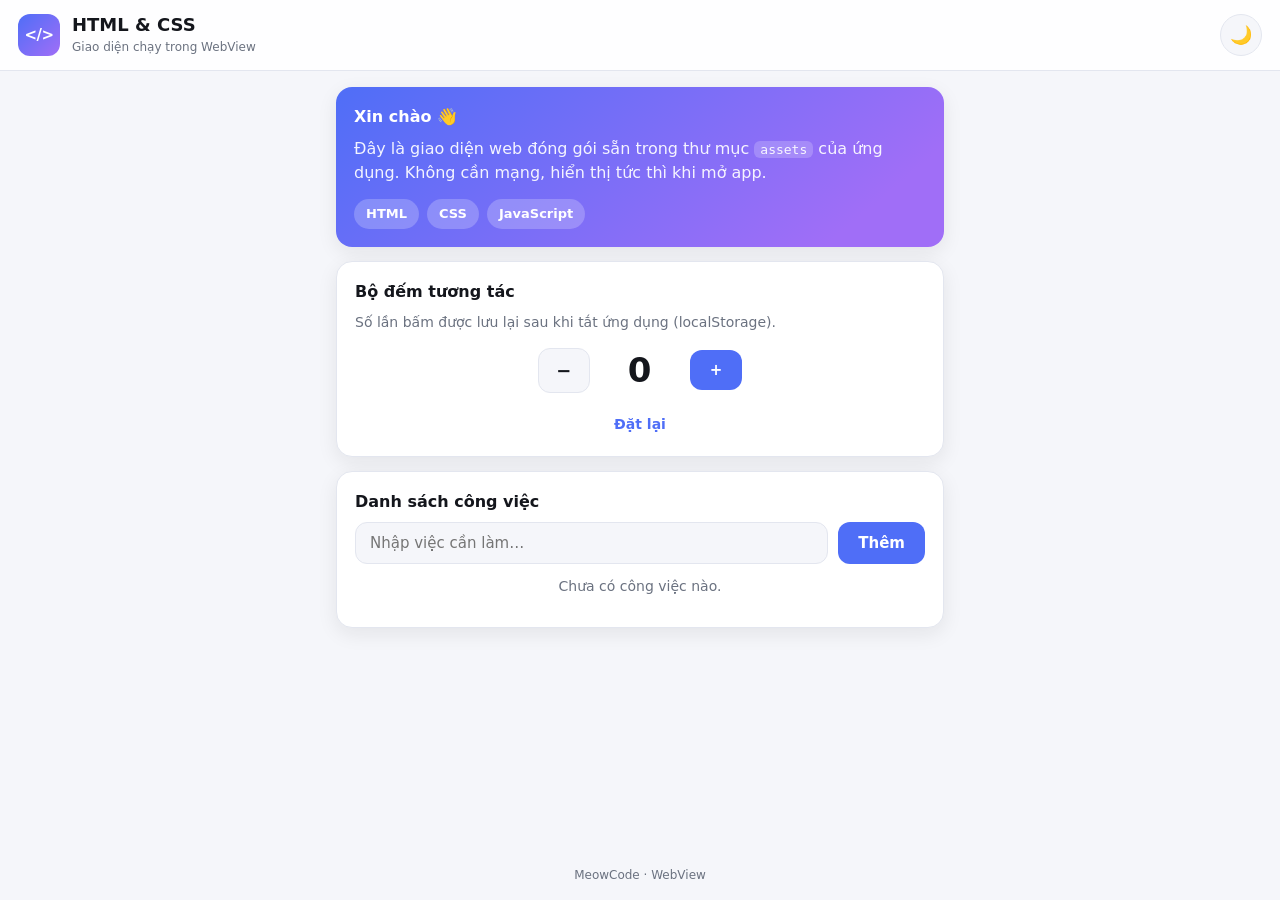
<file: app/src/main/assets/index.html>
<!DOCTYPE html>
<html lang="vi">
<head>
  <meta charset="utf-8" />
  <meta name="viewport" content="width=device-width, initial-scale=1, viewport-fit=cover" />
  <title>HTML &amp; CSS Demo</title>
  <!-- Chạy trước stylesheet: đặt data-theme sớm để không nhấp nháy nền sáng ở chế độ tối -->
  <script src="theme-boot.js"></script>
  <link rel="stylesheet" href="style.css" />
</head>
<body>
  <header class="app-bar">
    <div class="app-bar__title">
      <span class="logo">&lt;/&gt;</span>
      <div>
        <h1>HTML &amp; CSS</h1>
        <p class="subtitle">Giao diện chạy trong WebView</p>
      </div>
    </div>
    <button id="themeToggle" class="icon-btn" type="button" aria-label="Đổi chế độ sáng tối">🌙</button>
  </header>

  <main class="content">
    <section class="card hero">
      <h2>Xin chào 👋</h2>
      <p>
        Đây là giao diện web đóng gói sẵn trong thư mục <code>assets</code> của ứng dụng.
        Không cần mạng, hiển thị tức thì khi mở app.
      </p>
      <div class="chips">
        <span class="chip">HTML</span>
        <span class="chip">CSS</span>
        <span class="chip">JavaScript</span>
      </div>
    </section>

    <section class="card">
      <h2>Bộ đếm tương tác</h2>
      <p class="muted">Số lần bấm được lưu lại sau khi tắt ứng dụng (localStorage).</p>
      <div class="counter">
        <button id="btnMinus" class="btn btn--ghost" type="button">−</button>
        <output id="countValue" aria-live="polite">0</output>
        <button id="btnPlus" class="btn" type="button">+</button>
      </div>
      <button id="btnReset" class="btn btn--text" type="button">Đặt lại</button>
    </section>

    <section class="card">
      <h2>Danh sách công việc</h2>
      <form id="todoForm" class="todo-form" autocomplete="off">
        <input id="todoInput" type="text" placeholder="Nhập việc cần làm…" maxlength="80" />
        <button class="btn" type="submit">Thêm</button>
      </form>
      <ul id="todoList" class="todo-list"></ul>
      <p id="todoEmpty" class="empty">Chưa có công việc nào.</p>
    </section>
  </main>

  <footer class="footer">
    <span id="deviceInfo">MeowCode · Android</span>
  </footer>

  <script src="app.js"></script>
</body>
</html>
</file>
<file: app/src/main/assets/style.css>
:root {
  /* Vung an toan: mac dinh lay tu env() (trinh duyet / iOS PWA).
     Trong app Android, MainActivity day --inset-top/right/left bang inline style
     tren <html> (WebView khong tra status bar qua env()), inline style thang :root. */
  --inset-top: env(safe-area-inset-top, 0px);
  --inset-right: env(safe-area-inset-right, 0px);
  --inset-bottom: env(safe-area-inset-bottom, 0px);
  --inset-left: env(safe-area-inset-left, 0px);
  --bg: #f5f6fa;
  --surface: #ffffff;
  --text: #14161c;
  --muted: #6b7280;
  --primary: #4f6ef7;
  --primary-contrast: #ffffff;
  --border: #e3e6ef;
  --radius: 16px;
  --shadow: 0 6px 20px rgba(20, 22, 28, 0.08);
}

html[data-theme="dark"] {
  --bg: #0f1116;
  --surface: #181b22;
  --text: #eef1f7;
  --muted: #9aa3b2;
  --primary: #7c93ff;
  --primary-contrast: #0f1116;
  --border: #262b36;
  --shadow: 0 6px 20px rgba(0, 0, 0, 0.45);
}

* {
  box-sizing: border-box;
  -webkit-tap-highlight-color: transparent;
}

html,
body {
  margin: 0;
  padding: 0;
}

body {
  min-height: 100vh;
  display: flex;
  flex-direction: column;
  background: var(--bg);
  color: var(--text);
  font-family: -apple-system, "Roboto", "Segoe UI", system-ui, sans-serif;
  font-size: 16px;
  line-height: 1.5;
  transition: background 0.25s ease, color 0.25s ease;
  padding-bottom: var(--inset-bottom);
}

.app-bar {
  position: sticky;
  top: 0;
  z-index: 10;
  display: flex;
  align-items: center;
  justify-content: space-between;
  gap: 12px;
  padding: calc(14px + var(--inset-top)) calc(18px + var(--inset-right)) 14px
    calc(18px + var(--inset-left));
  background: color-mix(in srgb, var(--surface) 88%, transparent);
  backdrop-filter: blur(12px);
  border-bottom: 1px solid var(--border);
}

.app-bar__title {
  display: flex;
  align-items: center;
  gap: 12px;
  min-width: 0;
}

.logo {
  display: grid;
  place-items: center;
  width: 42px;
  height: 42px;
  flex: 0 0 auto;
  border-radius: 12px;
  background: linear-gradient(135deg, var(--primary), #a06ef7);
  color: #fff;
  font-size: 15px;
  font-weight: 700;
  letter-spacing: -0.5px;
}

.app-bar h1 {
  margin: 0;
  font-size: 18px;
  font-weight: 700;
  line-height: 1.2;
}

.subtitle {
  margin: 2px 0 0;
  font-size: 12px;
  color: var(--muted);
}

.icon-btn {
  width: 42px;
  height: 42px;
  flex: 0 0 auto;
  border: 1px solid var(--border);
  border-radius: 50%;
  background: var(--bg);
  color: var(--text);
  font-size: 18px;
  cursor: pointer;
  transition: transform 0.15s ease, background 0.2s ease;
}

.icon-btn:active {
  transform: scale(0.92);
}

.content {
  flex: 1;
  display: flex;
  flex-direction: column;
  gap: 14px;
  padding: 16px;
  max-width: 640px;
  width: 100%;
  margin: 0 auto;
}

.card {
  background: var(--surface);
  border: 1px solid var(--border);
  border-radius: var(--radius);
  box-shadow: var(--shadow);
  padding: 18px;
  animation: rise 0.35s ease both;
}

.card h2 {
  margin: 0 0 8px;
  font-size: 16px;
  font-weight: 700;
}

.card p {
  margin: 0 0 12px;
}

.hero {
  background: linear-gradient(140deg, var(--primary), #a06ef7 85%);
  border: none;
  color: #fff;
}

.hero h2 {
  color: #fff;
}

.hero p {
  color: rgba(255, 255, 255, 0.92);
  margin-bottom: 14px;
}

.hero code {
  background: rgba(255, 255, 255, 0.2);
  border-radius: 6px;
  padding: 1px 6px;
  font-size: 13px;
}

.muted {
  color: var(--muted);
  font-size: 14px;
}

.chips {
  display: flex;
  flex-wrap: wrap;
  gap: 8px;
}

.chip {
  padding: 5px 12px;
  border-radius: 999px;
  background: rgba(255, 255, 255, 0.22);
  font-size: 13px;
  font-weight: 600;
}

.counter {
  display: flex;
  align-items: center;
  justify-content: center;
  gap: 18px;
}

.counter output {
  min-width: 64px;
  text-align: center;
  font-size: 34px;
  font-weight: 800;
  font-variant-numeric: tabular-nums;
}

.btn {
  border: none;
  border-radius: 12px;
  padding: 11px 20px;
  background: var(--primary);
  color: var(--primary-contrast);
  font-size: 15px;
  font-weight: 600;
  font-family: inherit;
  cursor: pointer;
  transition: transform 0.15s ease, opacity 0.2s ease;
}

.btn:active {
  transform: scale(0.95);
  opacity: 0.85;
}

.btn--ghost {
  background: var(--bg);
  color: var(--text);
  border: 1px solid var(--border);
  min-width: 52px;
  padding: 11px 0;
  font-size: 18px;
}

.btn--text {
  display: block;
  margin: 14px auto 0;
  background: transparent;
  color: var(--primary);
  font-size: 14px;
  padding: 6px 12px;
}

.todo-form {
  display: flex;
  gap: 10px;
  margin-bottom: 12px;
}

.todo-form input {
  flex: 1;
  min-width: 0;
  padding: 11px 14px;
  border: 1px solid var(--border);
  border-radius: 12px;
  background: var(--bg);
  color: var(--text);
  font-size: 15px;
  font-family: inherit;
  outline: none;
  transition: border-color 0.2s ease;
}

.todo-form input:focus {
  border-color: var(--primary);
}

.todo-list {
  list-style: none;
  margin: 0;
  padding: 0;
  display: flex;
  flex-direction: column;
  gap: 8px;
}

.todo-list li {
  display: flex;
  align-items: center;
  gap: 10px;
  padding: 11px 14px;
  border: 1px solid var(--border);
  border-radius: 12px;
  background: var(--bg);
  animation: rise 0.25s ease both;
}

.todo-list li span {
  flex: 1;
  min-width: 0;
  word-break: break-word;
  font-size: 15px;
}

.todo-list li.done span {
  color: var(--muted);
  text-decoration: line-through;
}

.todo-list input[type="checkbox"] {
  width: 20px;
  height: 20px;
  accent-color: var(--primary);
  flex: 0 0 auto;
}

.del {
  border: none;
  background: transparent;
  color: var(--muted);
  font-size: 17px;
  line-height: 1;
  padding: 4px 6px;
  border-radius: 8px;
  cursor: pointer;
}

.del:active {
  color: #ef4444;
}

.empty {
  margin: 0;
  text-align: center;
  color: var(--muted);
  font-size: 14px;
}

.footer {
  padding: 12px 16px calc(16px + var(--inset-bottom));
  text-align: center;
  color: var(--muted);
  font-size: 12px;
}

@keyframes rise {
  from {
    opacity: 0;
    transform: translateY(8px);
  }
  to {
    opacity: 1;
    transform: translateY(0);
  }
}

@media (prefers-reduced-motion: reduce) {
  * {
    animation: none !important;
    transition: none !important;
  }
}
</file>
